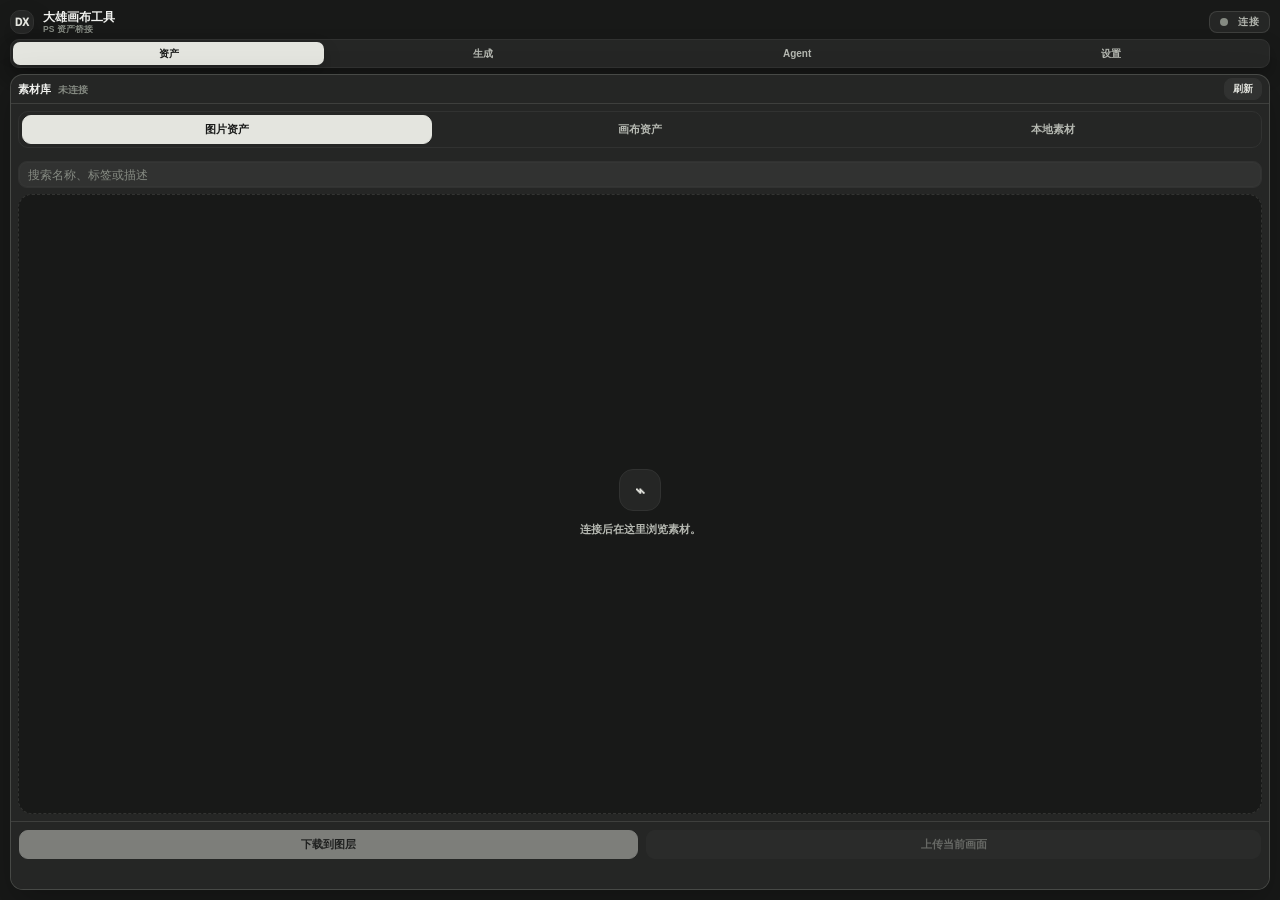
<file: tools/photoshop-asset-connector/index.html>
<!doctype html>
<html lang="zh-CN">
<head>
  <meta charset="utf-8">
  <title>大雄画布工具</title>
  <link rel="stylesheet" href="style.css">
</head>
<body>
  <main class="app">
    <header class="app-head">
      <div class="brand-block">
        <div class="brand-mark">DX</div>
        <div class="brand-copy">
          <div class="brand-title">大雄画布工具</div>
          <div class="brand-sub">PS 资产桥接</div>
        </div>
      </div>
      <div class="conn-pill" title="连接状态">
        <span id="dot" class="dot off" title="未连接"></span>
        <span>连接</span>
      </div>
    </header>

    <nav class="tabs" aria-label="工具视图切换">
      <button class="tab active" type="button" data-tab="assets">资产</button>
      <button class="tab" type="button" data-tab="generate">生成</button>
      <button class="tab" type="button" data-tab="agent">Agent</button>
      <button class="tab" type="button" data-tab="settings">设置</button>
    </nav>

    <div class="views">
      <!-- ===== 资产 ===== -->
      <section class="view active" data-view="assets">
        <div class="panel assets-panel">
          <div class="panel-head">
            <div class="panel-title">
              <strong>素材库</strong>
              <span id="count">未连接</span>
            </div>
            <button id="refreshBtn" class="refresh-btn" type="button" title="刷新">刷新</button>
          </div>

          <div class="panel-body assets-body">
            <div class="sources">
              <button class="seg active" type="button" data-source="assets">图片资产</button>
              <button class="seg" type="button" data-source="canvas">画布资产</button>
              <button class="seg last" type="button" data-source="local">本地素材</button>
            </div>

            <div class="selectors">
              <sp-picker id="selectA" size="s"><sp-menu slot="options"></sp-menu></sp-picker>
              <sp-picker id="selectB" size="s"><sp-menu slot="options"></sp-menu></sp-picker>
            </div>

            <div class="filters">
              <input id="search" type="search" placeholder="搜索名称、标签或描述">
            </div>

            <div id="grid" class="grid empty">
              <div class="empty-state">
                <div class="empty-mark">⌁</div>
                <div>连接后在这里浏览素材。</div>
              </div>
            </div>
          </div>

          <div class="panel-foot">
            <div class="bottom">
              <button id="placeBtn" class="primary" type="button" disabled>下载到图层</button>
              <button id="exportBtn" class="btn" type="button" disabled>上传当前画面</button>
            </div>
            <div id="pushMsg" class="push-msg"></div>
          </div>
        </div>
      </section>

      <!-- ===== 生成 ===== -->
      <section class="view" data-view="generate">
        <div class="panel generate-panel">
          <div class="panel-head">
            <div class="panel-title">
              <strong>生成</strong>
              <span>API / MS / RH / ComfyUI</span>
            </div>
          </div>

          <div class="panel-body gen-scroll">
            <div id="genModes" class="sources compact">
              <button class="seg active" type="button" data-mode="api">API</button>
              <button class="seg" type="button" data-mode="ms">MS</button>
              <button class="seg" type="button" data-mode="rh">RH</button>
              <button class="seg last" type="button" data-mode="comfy">ComfyUI</button>
            </div>

            <div id="genApiBar" class="gen-row2">
              <sp-picker id="genProvider" size="s"><sp-menu slot="options"></sp-menu></sp-picker>
              <sp-picker id="genModel" size="s"><sp-menu slot="options"></sp-menu></sp-picker>
            </div>

            <div id="genRhBar" class="hidden workflow-box">
              <div class="gen-label">RunningHub 工作流</div>
              <sp-picker id="genRhWorkflow" size="s"><sp-menu slot="options"></sp-menu></sp-picker>
              <label class="gen-check"><input id="genRhWallet" type="checkbox"> 使用钱包扣费</label>
            </div>

            <div id="genComfyBar" class="hidden workflow-box">
              <div class="gen-label">ComfyUI 工作流</div>
              <sp-picker id="genComfyWorkflow" size="s"><sp-menu slot="options"></sp-menu></sp-picker>
            </div>

            <textarea id="genPrompt" class="gen-prompt" rows="3" placeholder="描述你想生成的画面…"></textarea>

            <div id="genParams" class="gen-params"></div>

            <div id="genRefsSection" class="thumb-section">
              <div class="gen-label">参考图</div>
              <div id="genRefs" class="gen-thumbs"></div>
            </div>

            <div class="thumb-section">
              <div class="gen-label">生成结果</div>
              <div id="genResults" class="gen-thumbs"></div>
            </div>
          </div>

          <div class="panel-foot">
            <div class="gen-bottom">
              <button id="genRun" class="primary" type="button" disabled>生成</button>
            </div>
            <div id="genMsg" class="push-msg"></div>
          </div>
        </div>
      </section>

      <!-- ===== Agent ===== -->
      <section class="view" data-view="agent">
        <div class="panel agent-panel">
          <div class="panel-head">
            <div class="panel-title">
              <strong>Agent</strong>
              <span>对话生成和图像编辑</span>
            </div>
            <button id="agToggleModels" class="icon-btn" type="button" title="模型设置">设置</button>
          </div>

          <div class="agent-bar">
            <button id="agNew" class="btn" type="button">＋ 新对话</button>
            <sp-picker id="agHistory" size="s"><sp-menu slot="options"></sp-menu></sp-picker>
            <button id="agDelete" class="btn danger" type="button" disabled>删除</button>
          </div>

          <div id="agModels" class="agent-models">
            <div class="gen-row2">
              <sp-picker id="agLlmProvider" size="s"><sp-menu slot="options"></sp-menu></sp-picker>
              <sp-picker id="agLlmModel" size="s"><sp-menu slot="options"></sp-menu></sp-picker>
            </div>
            <div class="gen-row2">
              <sp-picker id="agImgProvider" size="s"><sp-menu slot="options"></sp-menu></sp-picker>
              <sp-picker id="agImgModel" size="s"><sp-menu slot="options"></sp-menu></sp-picker>
            </div>
          </div>

          <div id="agMessages" class="agent-msgs">
            <div class="empty-state">
              <div class="empty-mark">✦</div>
              <div>选好模型，直接说想画/想改的内容。</div>
            </div>
          </div>
          <div id="agAttach" class="agent-attach"></div>

          <div class="panel-foot agent-foot">
            <div class="agent-tools">
              <button id="agRegionBtn" class="mode-btn" type="button" title="只改选区：先用矩形选框框住要改的地方，再发送">▣ 选区</button>
              <button id="agRetryBtn" class="mode-btn" type="button" title="用上一次的内容重新发送">↻ 重试</button>
            </div>
            <div class="agent-input">
              <button id="agAttachBtn" class="icon-btn" type="button" title="上传当前画面用于编辑">＋</button>
              <textarea id="agInput" rows="2" placeholder="例如：把当前图层改成夜景（回车发送，Shift+回车换行）"></textarea>
              <button id="agSend" class="primary" type="button" disabled>发送</button>
            </div>
            <div id="agStatus" class="push-msg"></div>
          </div>
        </div>
      </section>

      <!-- ===== 设置 ===== -->
      <section class="view" data-view="settings">
        <div class="panel settings-panel">
          <div class="panel-head">
            <div class="panel-title">
              <strong>连接设置</strong>
              <span>连接同一局域网内的后端服务</span>
            </div>
          </div>

          <div class="panel-body settings-body">
            <div class="field">
              <label>服务地址</label>
              <div class="row">
                <input id="server" class="server" type="text" spellcheck="false"
                       placeholder="例：192.168.1.10:3000">
                <button id="connectBtn" class="primary-sm" type="button">连接</button>
              </div>
            </div>

            <div id="connMsg" class="conn-msg">同一局域网填运行后端那台电脑的 IP:端口。</div>

            <label class="live" title="资产库/画布变化时自动刷新">
              <input id="liveToggle" type="checkbox" checked> 实时同步
            </label>

            <div class="settings-card">
              <div class="settings-card-title">上传范围</div>
              <label class="live" title="按当前选中图层大小导出，而不是整张画布">
                <input id="exportLayerToggle" type="checkbox"> 按选中图层大小上传
              </label>
            </div>

            <button id="githubBtn" class="btn wide settings-link" type="button">打开 GitHub 项目</button>

            <div class="about">大雄画布工具 · v0.3.0</div>
          </div>
        </div>
      </section>
    </div>
  </main>

  <script src="js/state.js"></script>
  <script src="js/net.js"></script>
  <script src="js/sources.js"></script>
  <script src="js/ps.js"></script>
  <script src="js/socket.js"></script>
  <script src="js/ui.js"></script>
  <script src="js/generate.js"></script>
  <script src="js/agent.js"></script>
  <script src="js/app.js"></script>
</body>
</html>
</file>
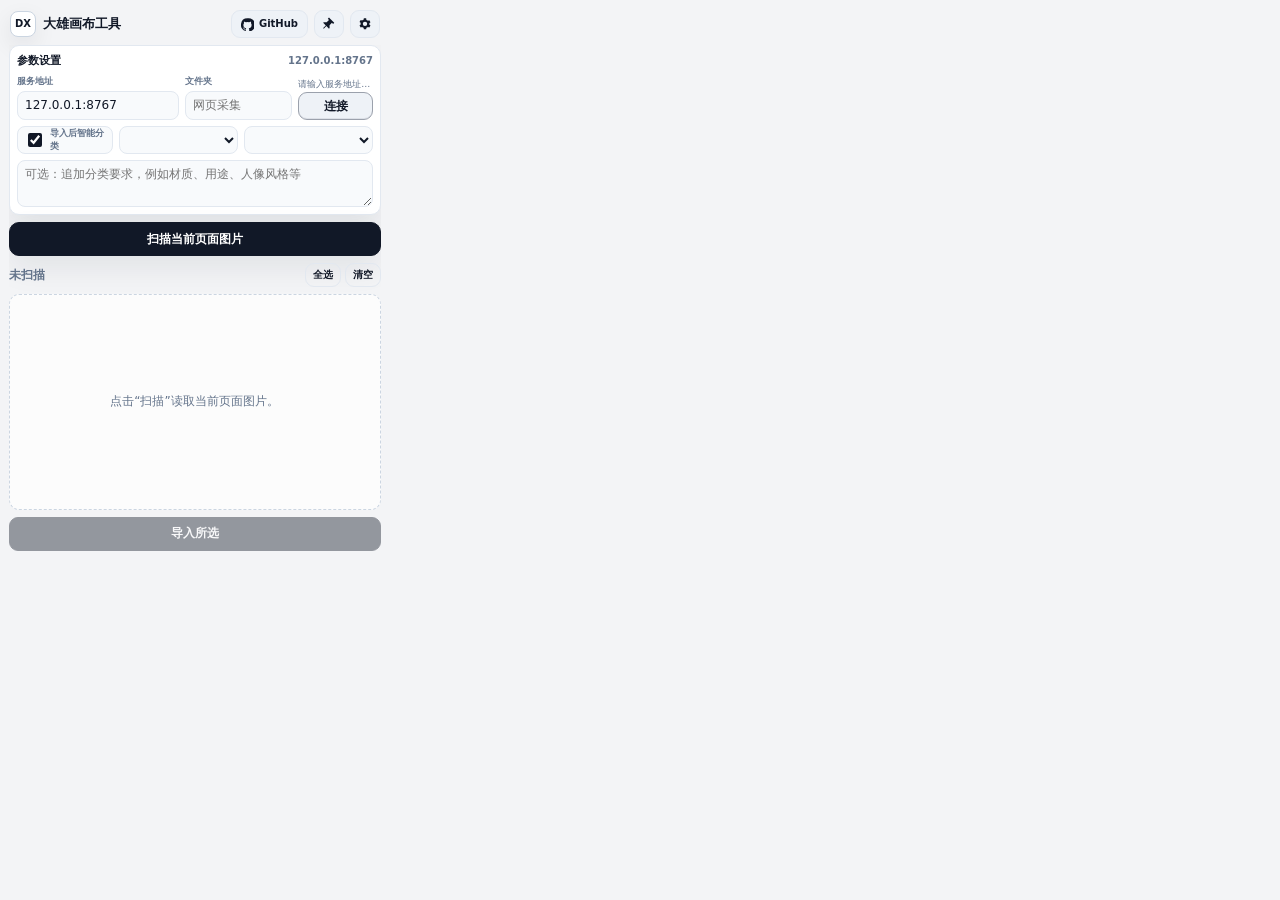
<file: tools/chrome-local-asset-importer/popup.html>
<!doctype html>
<html lang="zh-CN">
<head>
  <meta charset="utf-8">
  <meta name="viewport" content="width=device-width, initial-scale=1">
  <title>本地素材导入</title>
  <link rel="stylesheet" href="popup.css">
</head>
<body>
  <main class="app">
    <header class="top">
      <div class="brand">
        <span class="brand-mark">DX</span>
        <div>
          <h1>大雄画布工具</h1>
        </div>
      </div>
      <div class="top-actions">
        <button id="githubBtn" class="github-btn" type="button" title="hero8152/Infinite-Canvas">
          <svg viewBox="0 0 24 24" aria-hidden="true"><path d="M12 .5a12 12 0 0 0-3.8 23.4c.6.1.8-.2.8-.6v-2.1c-3.3.7-4-1.4-4-1.4-.5-1.3-1.3-1.7-1.3-1.7-1-.7.1-.7.1-.7 1.2.1 1.8 1.2 1.8 1.2 1 .1.3 2.6 3.4 1.9.1-.8.4-1.3.7-1.6-2.6-.3-5.3-1.3-5.3-5.8 0-1.3.5-2.3 1.2-3.2-.1-.3-.5-1.5.1-3.1 0 0 1-.3 3.3 1.2a11.2 11.2 0 0 1 6 0c2.3-1.5 3.3-1.2 3.3-1.2.6 1.6.2 2.8.1 3.1.8.9 1.2 1.9 1.2 3.2 0 4.5-2.7 5.5-5.3 5.8.4.4.8 1.1.8 2.2v3.2c0 .4.2.7.8.6A12 12 0 0 0 12 .5z"/></svg>
          <span>GitHub</span>
        </button>
        <button id="pinBtn" class="icon-btn" type="button" title="固定到浏览器侧边栏" aria-label="固定到浏览器侧边栏">
          <svg viewBox="0 0 24 24" aria-hidden="true"><path d="M14 3l7 7-2 2-2-2-4 4v5l-1 1-4.5-4.5L3 20l-1-1 4.5-4.5L2 10l1-1h5l4-4-2-2 2-2z"/></svg>
        </button>
        <button id="settingsToggleBtn" class="icon-btn" type="button" title="展开/折叠设置" aria-label="展开/折叠设置">
          <svg viewBox="0 0 24 24" aria-hidden="true"><path d="M19.4 13.5a7.8 7.8 0 0 0 .1-1.5 7.8 7.8 0 0 0-.1-1.5l2-1.5-2-3.5-2.4 1a7.2 7.2 0 0 0-2.6-1.5L14 2h-4l-.4 2.5A7.2 7.2 0 0 0 7 6L4.6 5l-2 3.5 2 1.5a7.8 7.8 0 0 0-.1 1.5 7.8 7.8 0 0 0 .1 1.5l-2 1.5 2 3.5L7 17a7.2 7.2 0 0 0 2.6 1.5L10 21h4l.4-2.5A7.2 7.2 0 0 0 17 17l2.4 1 2-3.5-2-1.5zM12 15.5A3.5 3.5 0 1 1 12 8a3.5 3.5 0 0 1 0 7.5z"/></svg>
        </button>
      </div>
    </header>

    <section class="workspace">
      <div class="content-pane">
        <section id="settingsPanel" class="settings-panel">
          <div class="settings-head">
            <strong>参数设置</strong>
            <span id="settingsSummary">127.0.0.1:8767</span>
          </div>
          <div id="settingsBody" class="settings-body">
            <div class="settings-grid">
              <label class="field port-field">
                <span>服务地址</span>
                <input id="serverInput" type="text" value="127.0.0.1:8767" placeholder="ip:端口，例如 192.168.1.10:3000">
              </label>
              <label class="field folder-field">
                <span>文件夹</span>
                <input id="folderInput" type="text" placeholder="网页采集">
              </label>
              <div class="connect-stack">
                <span id="statusText" class="connect-hint">请输入服务地址后点击连接，例如 192.168.1.10:3000。</span>
                <button id="testBtn" class="btn" type="button">连接</button>
              </div>
            </div>

            <div class="ai-grid">
              <label class="check">
                <input id="classifyInput" type="checkbox" checked>
                <span>导入后智能分类</span>
              </label>
              <select id="providerSelect" title="平台"></select>
              <select id="modelSelect" title="模型"></select>
              <textarea id="promptInput" rows="2" placeholder="可选：追加分类要求，例如材质、用途、人像风格等"></textarea>
            </div>
          </div>
        </section>

        <section class="scan-panel">
          <button id="scanBtn" class="scan-main" type="button">
            <span>扫描当前页面图片</span>
          </button>
        </section>

        <section class="toolbar">
          <span id="countText">未扫描</span>
          <div>
            <button id="selectAllBtn" class="link-btn" type="button">全选</button>
            <button id="clearBtn" class="link-btn" type="button">清空</button>
          </div>
        </section>

        <section id="grid" class="grid empty">
          <div class="empty-state">点击“扫描”读取当前页面图片。</div>
        </section>

        <footer class="bottom">
          <button id="importBtn" class="primary" type="button" disabled>导入所选</button>
        </footer>
      </div>
    </section>
  </main>
  <script src="popup.js"></script>
</body>
</html>
</file>
<file: tools/photoshop-asset-connector/style.css>
:root {
  --page: #181918;
  --panel: #252625;
  --card: #252625;
  --soft: #252625;
  --soft-2: #313231;
  --line: #313231;
  --line-2: #4a4c4a;
  --text: #f0f1ee;
  --muted: #b5b8b1;
  --faint: #858a82;
  --strong: #e4e5df;
  --strong-text: #181918;
  --danger: #f87171;
  --ok: #34d399;
  --warn: #fbbf24;
  --shadow: rgba(0, 0, 0, .24);
  --hairline: rgba(228, 229, 223, .13);
  --hairline-2: rgba(228, 229, 223, .18);
  --focus-ring: rgba(228, 229, 223, .09);
  --r: 12px;
  --r-sm: 9px;
}

* { box-sizing: border-box; }
.hidden { display: none !important; }

html, body {
  margin: 0;
  height: 100%;
  overflow: hidden;
  color: var(--text);
  background: var(--page);
  font-family: "Inter", -apple-system, BlinkMacSystemFont, "Segoe UI", "PingFang SC", "Microsoft YaHei", sans-serif;
  font-size: 12px;
  line-height: 1.5;
}

button, input, textarea, select {
  font: inherit;
  color: inherit;
}

button {
  border: 0;
  cursor: pointer;
}

.app {
  height: 100%;
  min-height: 0;
  display: flex;
  flex-direction: column;
  padding: 10px;
  background-color: var(--page);
}

.app-head {
  flex: 0 0 auto;
  display: flex;
  align-items: center;
  justify-content: space-between;
  gap: 10px;
  margin-bottom: 5px;
}

.brand-block {
  min-width: 0;
  display: flex;
  align-items: center;
  gap: 9px;
}

.brand-mark {
  width: 24px;
  height: 24px;
  flex: 0 0 auto;
  display: flex;
  align-items: center;
  justify-content: center;
  border: 1px solid var(--line);
  border-radius: 10px;
  background: var(--panel);
  color: var(--strong);
  font-size: 10px;
  font-weight: 950;
  box-shadow: 0 12px 26px var(--shadow);
}

.brand-copy { min-width: 0; }
.brand-title {
  color: var(--text);
  font-size: 12px;
  line-height: 1.1;
  font-weight: 900;
  letter-spacing: 0;
  overflow: hidden;
  text-overflow: ellipsis;
  white-space: nowrap;
}

.brand-sub {
  margin-top: 1px;
  color: var(--faint);
  font-size: 8.5px;
  line-height: 1;
  font-weight: 800;
  overflow: hidden;
  text-overflow: ellipsis;
  white-space: nowrap;
}

.conn-pill {
  height: 22px;
  flex: 0 0 auto;
  display: inline-flex;
  align-items: center;
  gap: 10px;
  padding: 0 10px;
  border: 1px solid var(--hairline);
  border-radius: 8px;
  background: var(--soft);
  color: var(--muted);
  font-size: 9.5px;
  font-weight: 850;
  letter-spacing: .03em;
}

.dot {
  width: 8px;
  height: 8px;
  border-radius: 50%;
  background: var(--faint);
  box-shadow: none;
}
.dot.off { background: var(--faint); }
.dot.busy { background: var(--warn); }
.dot.on { background: var(--ok); }
.dot.err { background: var(--danger); }

.tabs {
  flex: 0 0 auto;
  display: flex;
  align-items: center;
  gap: 3px;
  padding: 2px;
  margin-bottom: 6px;
  border: 1px solid var(--line);
  border-radius: 9px;
  background: var(--soft);
  box-shadow: 0 8px 18px var(--shadow);
}

.tab {
  flex: 1 1 0;
  height: 23px;
  min-width: 0;
  border-radius: 7px;
  background: transparent;
  color: var(--muted);
  font-size: 10px;
  font-weight: 900;
  transition: background .15s ease, color .15s ease, transform .15s ease;
}
.tab:hover { background: rgba(228, 229, 223, .07); color: var(--text); }
.tab.active {
  background: var(--strong);
  color: var(--strong-text);
  box-shadow: 0 8px 18px rgba(0, 0, 0, .18);
}

.views {
  flex: 1 1 auto;
  min-height: 0;
  display: flex;
}

.view {
  display: none;
  width: 100%;
  min-height: 0;
  flex: 1 1 auto;
}

.view.active {
  display: flex;
  flex-direction: column;
}

.panel {
  min-height: 0;
  flex: 1 1 auto;
  display: flex;
  flex-direction: column;
  overflow: hidden;
  border: 1px solid var(--hairline-2);
  border-radius: 13px;
  background: var(--panel);
  box-shadow: 0 14px 36px var(--shadow);
}

.panel-head {
  flex: 0 0 auto;
  min-height: 34px;
  display: flex;
  align-items: center;
  justify-content: space-between;
  gap: 10px;
  padding: 6px 9px;
  border-bottom: 1px solid var(--hairline);
}

.panel-title { min-width: 0; }
.panel-title strong {
  display: block;
  color: var(--text);
  font-size: 11.5px;
  line-height: 1.15;
  font-weight: 950;
  overflow: hidden;
  text-overflow: ellipsis;
  white-space: nowrap;
}

.panel-title span {
  display: block;
  margin-top: 2px;
  color: var(--faint);
  font-size: 9px;
  line-height: 1.15;
  font-weight: 780;
  overflow: hidden;
  text-overflow: ellipsis;
  white-space: nowrap;
}

.panel-body {
  min-height: 0;
  flex: 1 1 auto;
  display: flex;
  flex-direction: column;
  padding: 7px;
}

.panel-foot {
  flex: 0 0 auto;
  padding: 8px;
  border-top: 1px solid var(--hairline);
  background: var(--soft);
}

input, textarea {
  -webkit-appearance: none;
  appearance: none;
  width: 100%;
  min-width: 0;
  border: 1px solid var(--line);
  border-radius: var(--r-sm);
  outline: 0;
  background: var(--soft-2) !important;
  background-clip: padding-box;
  color: var(--text);
  box-shadow: inset 0 0 0 1px rgba(228, 229, 223, .02);
}

input {
  height: 27px;
  padding: 0 9px;
}

textarea {
  padding: 8px 9px;
  resize: vertical;
}

input::placeholder, textarea::placeholder { color: var(--faint); }
input:focus, textarea:focus {
  border-color: var(--line-2);
  background: var(--soft-2) !important;
  box-shadow: inset 0 0 0 1px rgba(228, 229, 223, .03), 0 0 0 3px var(--focus-ring);
}

input[type="search"]::-webkit-search-decoration,
input[type="search"]::-webkit-search-cancel-button,
input[type="search"]::-webkit-search-results-button,
input[type="search"]::-webkit-search-results-decoration {
  -webkit-appearance: none;
}

sp-picker {
  width: 100%;
  min-width: 0;
}

sp-picker::part(control),
sp-picker::part(button),
sp-picker::part(field) {
  min-height: 26px;
}

sp-picker::part(field) {
  padding-top: 0;
  padding-bottom: 0;
  padding-left: 7px;
  padding-right: 7px;
}

sp-picker.compact-picker {
  width: 100%;
  min-width: 0;
}

.btn, .icon-btn, .primary, .primary-sm, .seg, .chip {
  height: 29px;
  border: 1px solid var(--line);
  border-radius: var(--r-sm);
  background: var(--soft-2);
  color: var(--muted);
  font-size: 10.5px;
  font-weight: 880;
  transition: background .15s ease, border-color .15s ease, color .15s ease, transform .15s ease;
}

.assets-panel .panel-head {
  min-height: 28px;
  padding: 3px 7px;
}

.assets-panel .panel-title {
  display: flex;
  align-items: baseline;
  gap: 7px;
}

.assets-panel .panel-title strong {
  font-size: 11px;
}

.assets-panel .panel-title span {
  margin-top: 0;
  font-size: 9.5px;
}

.assets-panel .panel-head .icon-btn {
  width: 22px;
  height: 22px;
  border-radius: 8px;
  font-size: 13px;
}

.refresh-btn {
  flex: 0 0 auto;
  height: 22px;
  padding: 0 8px;
  border: 1px solid var(--line);
  border-radius: 8px;
  background: var(--soft-2);
  color: var(--strong);
  font-size: 9.5px;
  font-weight: 900;
  line-height: 1;
  letter-spacing: 0;
}

.refresh-btn:hover {
  border-color: var(--line-2);
  background: var(--soft);
  color: var(--text);
}

.btn:hover, .icon-btn:hover, .seg:hover, .chip:hover {
  border-color: var(--line-2);
  background: var(--soft-2);
  color: var(--text);
  transform: translateY(-1px);
}

.icon-btn {
  width: 32px;
  flex: 0 0 auto;
  display: inline-flex;
  align-items: center;
  justify-content: center;
  padding: 0;
}

.btn {
  display: inline-flex;
  align-items: center;
  justify-content: center;
  padding: 0 12px;
}

.btn.danger {
  color: var(--danger);
  border-color: rgba(248, 113, 113, .32);
}

.btn.danger:hover {
  color: #fecaca;
  border-color: rgba(248, 113, 113, .55);
}

.btn.wide {
  width: 100%;
}

.primary, .primary-sm {
  border-color: var(--strong);
  background: var(--strong);
  color: var(--strong-text);
}

.primary:hover, .primary-sm:hover {
  background: #f4f5ef;
  border-color: #f4f5ef;
  color: var(--strong-text);
  transform: translateY(-1px);
}

.primary {
  flex: 1 1 auto;
  padding: 0 14px;
}

.primary-sm {
  min-width: 64px;
  padding: 0 14px;
}

button[disabled], .primary[disabled], .primary-sm[disabled], .btn[disabled], .icon-btn[disabled] {
  opacity: .46;
  cursor: default;
  transform: none;
  box-shadow: none;
}

.sources, .selectors, .filters, .bottom, .gen-row2, .gen-bottom, .agent-bar, .row {
  flex: 0 0 auto;
  display: flex;
  flex-direction: row;
  align-items: center;
  min-width: 0;
}

.sources {
  gap: 3px;
  padding: 3px;
  margin-bottom: 7px;
  border: 1px solid var(--line);
  border-radius: 10px;
  background: var(--soft);
}

.sources.compact {
  padding: 2px;
  margin-bottom: 7px;
  border-radius: 9px;
}

.sources.compact .seg {
  height: 22px;
  border-radius: 7px;
  font-size: 9.5px;
  padding: 0 4px;
}

.seg {
  flex: 1 1 0;
  min-width: 0;
  border-color: transparent;
  background: transparent;
  color: var(--muted);
  padding: 0 6px;
  overflow: hidden;
  text-overflow: ellipsis;
  white-space: nowrap;
}

.seg.last { margin-right: 0; }
.seg.active {
  border-color: var(--strong);
  background: var(--strong);
  color: var(--strong-text);
}

.selectors, .filters, .bottom, .gen-row2, .agent-bar, .row {
  gap: 9px;
  margin-bottom: 6px;
}

.selectors,
.gen-row2,
.agent-bar,
.row {
  column-gap: 10px;
}

.selectors > * + *, .filters > * + *, .bottom > * + *, .gen-row2 > * + *, .agent-bar > * + *, .row > * + * {
  margin-left: 0;
}

#selectA, #selectB, #genProvider, #genModel, #agHistory, #agLlmProvider, #agLlmModel, #agImgProvider, #agImgModel {
  flex: 1 1 0;
  min-width: 0;
}

#selectA.hidden, #genModel.hidden, #genApiBar.hidden {
  display: none !important;
}

.filters #search, .row .server {
  flex: 1 1 auto;
}

.grid {
  flex: 1 1 auto;
  min-height: 0;
  overflow-y: auto;
  position: relative;
  border: 1px solid var(--hairline);
  border-radius: 14px;
  background: var(--page);
}

.grid.empty {
  display: flex;
  align-items: center;
  justify-content: center;
  border-style: dashed;
}

.grid-inner {
  display: flex;
  flex-direction: row;
  flex-wrap: wrap;
  align-content: flex-start;
  align-items: flex-start;
  padding: 8px 1px 1px 8px;
}

.empty-state {
  max-width: 260px;
  min-height: 120px;
  display: flex;
  flex-direction: column;
  align-items: center;
  justify-content: center;
  gap: 10px;
  padding: 18px;
  color: var(--muted);
  text-align: center;
  font-size: 11px;
  line-height: 1.55;
  font-weight: 780;
}

.empty-mark {
  width: 42px;
  height: 42px;
  display: flex;
  align-items: center;
  justify-content: center;
  border: 1px solid var(--line);
  border-radius: 14px;
  background: var(--soft);
  color: var(--strong);
  font-size: 18px;
  font-weight: 950;
}

.card {
  flex: 1 1 92px;
  min-width: 86px;
  max-width: 136px;
  margin: 0 7px 7px 0;
  overflow: hidden;
  border: 1px solid var(--line);
  border-radius: 12px;
  background: var(--card);
  transition: border-color .14s ease, transform .14s ease, box-shadow .14s ease;
}

.card:hover {
  border-color: var(--line-2);
  transform: translateY(-1px);
  box-shadow: 0 12px 22px var(--shadow);
}

.card.selected {
  border-color: var(--strong);
  box-shadow: 0 0 0 1px rgba(228, 229, 223, .28), 0 12px 22px var(--shadow);
}

.thumb {
  position: relative;
  width: 100%;
  height: 84px;
  overflow: hidden;
  background: #181918;
}

.thumb img {
  width: 100%;
  height: 100%;
  display: block;
  object-fit: contain;
  object-position: center;
  background: #181918;
}

.thumb-ph {
  width: 100%;
  height: 100%;
  display: flex;
  align-items: center;
  justify-content: center;
  color: var(--faint);
  font-size: 10px;
  font-weight: 800;
}

.badge {
  position: absolute;
  left: 6px;
  top: 6px;
  height: 18px;
  display: inline-flex;
  align-items: center;
  padding: 0 6px;
  border-radius: 999px;
  background: rgba(24, 25, 24, .86);
  color: #fff;
  font-size: 9px;
  font-weight: 900;
}

.meta {
  padding: 7px 8px 8px;
  color: var(--muted);
  font-size: 10px;
  line-height: 1.2;
  font-weight: 820;
  overflow: hidden;
  white-space: nowrap;
  text-overflow: ellipsis;
}

.more {
  flex: 1 1 100%;
  margin: 2px 7px 7px 0;
  border: 1px solid var(--line);
  border-radius: 10px;
  background: var(--soft);
  color: var(--muted);
  height: 30px;
  font-size: 11px;
  font-weight: 850;
}

.bottom, .gen-bottom {
  gap: 8px;
  margin-bottom: 0;
}

#placeBtn, #exportBtn {
  flex: 1 1 0;
  min-width: 0;
}

.push-msg {
  min-height: 15px;
  margin-top: 7px;
  color: var(--faint);
  font-size: 10.5px;
  line-height: 1.35;
  font-weight: 760;
}
.push-msg.err { color: var(--danger); }
.push-msg.ok { color: var(--ok); }

.gen-scroll {
  min-height: 0;
  flex: 1 1 auto;
  display: block;
  overflow-y: auto;
  padding: 7px;
}

#genApiBar {
  display: flex;
  margin-bottom: 6px;
}

.workflow-box {
  padding: 8px;
  margin-bottom: 8px;
  border: 1px solid var(--line);
  border-radius: 13px;
  background: var(--soft);
}

#genRhWorkflow, #genComfyWorkflow {
  width: 100%;
  margin-bottom: 8px;
}

.gen-prompt {
  min-height: 62px;
  margin-bottom: 7px;
  padding: 8px 8px;
  border-radius: 11px;
  line-height: 1.6;
  background: var(--soft-2) !important;
}

.gen-label {
  margin: 5px 0 4px;
  color: var(--muted);
  font-size: 10.5px;
  line-height: 18px;
  font-weight: 900;
}

.gen-params {
  min-height: 0;
  height: auto;
  margin-bottom: 7px;
  padding-right: 0;
  flex: none;
  overflow-y: visible;
  overflow-x: hidden;
}

.gen-params:not(:empty) {
  min-height: 0;
  padding-right: 0;
}

.field-stack,
.size-box {
  margin-bottom: 8px;
}

.field-stack {
  flex: 0 0 auto;
  display: flex;
  flex-direction: column;
  gap: 5px;
  min-height: 0;
}

.size-box {
  flex: 0 0 auto;
  height: 82px;
  padding: 5px 8px 6px;
  border: 1px solid var(--hairline);
  border-radius: 10px;
  background: var(--soft);
  overflow: hidden;
}

.size-box.custom {
  height: 96px;
}

.size-box.doc {
  height: 90px;
}

.size-box .gen-label,
.field-stack .gen-label {
  margin-top: 0;
  margin-bottom: 0;
}

.size-grid,
.size-inline {
  display: flex;
  flex-direction: row;
  gap: 9px;
  min-width: 0;
  flex: 0 0 auto;
}

.size-grid.triple .size-col {
  flex: 1 1 0;
  min-width: 0;
}

.size-inline {
  justify-content: flex-start;
  align-items: flex-end;
}

.size-grid.single .size-col {
  flex: 1 1 auto;
}

.size-col {
  flex: 1 1 0;
  min-width: 0;
}

.size-col sp-picker {
  min-width: 0;
}

.mini-label {
  margin-bottom: 3px;
  color: var(--faint);
  font-size: 9.5px;
  line-height: 1;
  font-weight: 900;
}

.size-hint {
  margin-top: 6px;
  color: var(--faint);
  font-size: 10px;
  line-height: 1.2;
  font-weight: 780;
}

.size-foot {
  margin-top: 4px;
}

.size-box .size-grid {
  margin-bottom: 0;
}

.compact-picker {
  margin-bottom: 0;
}

.compact-picker::part(control),
.compact-picker::part(button),
.compact-picker::part(field) {
  min-height: 24px;
}

.compact-picker::part(field) {
  padding-top: 0;
  padding-bottom: 0;
}

.chip-row {
  display: flex;
  flex-direction: row;
  flex-wrap: wrap;
  gap: 6px;
  margin-bottom: 2px;
}

.chip {
  height: 26px;
  flex: 0 0 auto;
  padding: 0 10px;
  border-radius: 8px;
}

.chip.active {
  border-color: var(--strong);
  background: var(--strong);
  color: var(--strong-text);
}

.gen-input {
  height: 28px;
  min-height: 28px;
  margin-bottom: 0;
  line-height: 28px;
}

.seed-row {
  display: flex;
  flex-direction: row;
  gap: 7px;
  align-items: stretch;
  width: 100%;
  height: 28px;
  min-width: 0;
}

.seed-row .gen-input {
  flex: 1 1 auto;
  min-width: 0;
}

.dice-btn {
  width: 52px;
  height: 28px;
  min-width: 52px;
  flex: 0 0 52px;
  padding: 0 8px;
  border: 1px solid var(--line);
  border-radius: 9px;
  background: var(--soft-2);
  color: var(--muted);
  font-size: 11px;
  font-weight: 500;
  line-height: 28px;
  white-space: nowrap;
}

.dice-btn:hover {
  border-color: var(--line-2);
  color: var(--text);
  background: var(--soft);
}

.dice-btn.active {
  border-color: var(--strong);
  background: var(--strong);
  color: var(--strong-text);
}

.mini-input {
  height: 25px;
  flex: 0 0 72px;
  max-width: 72px;
  margin: 6px 0 0;
  padding: 0 8px;
  font-size: 11px;
}

.gen-ta {
  height: auto;
  min-height: 54px;
  padding: 8px 10px;
  line-height: 18px;
  resize: none;
}

.gen-ta::part(textarea) {
  resize: none;
}

.gen-dd {
  width: 100%;
  margin-bottom: 0;
}

.gen-check {
  display: flex;
  flex-direction: row;
  align-items: center;
  min-height: 28px;
  margin: 0;
  color: var(--muted);
  font-size: 11px;
  font-weight: 800;
}

.gen-check input {
  width: auto;
  height: auto;
  margin-right: 7px;
}

.thumb-section {
  display: block;
  height: 116px;
  min-height: 116px;
  padding: 7px;
  margin-top: 7px;
  border: 1px solid var(--hairline);
  border-radius: 11px;
  background: var(--soft);
  overflow: hidden;
}

.gen-thumbs {
  display: flex;
  flex-direction: row;
  flex-wrap: wrap;
  align-content: flex-start;
  align-items: flex-start;
  gap: 7px;
  min-height: 78px;
  padding-top: 1px;
}

.field-stack .gen-thumbs {
  min-height: 78px;
  padding-top: 0;
  margin-top: 0;
}

.gen-thumb, .ref-tile, .attach-chip {
  position: relative;
  overflow: hidden;
  border: 1px solid var(--line);
  border-radius: 12px;
  background: var(--soft);
}

.gen-thumb, .ref-tile {
  width: 78px;
  height: 78px;
}

.gen-thumb img, .ref-tile img, .attach-chip img {
  width: 100%;
  height: 100%;
  display: block;
  object-fit: contain;
  object-position: center;
  background: #181918;
}

.gen-thumb.result { cursor: pointer; }
.gen-thumb.result:hover { border-color: var(--strong); }

.gen-thumb .x, .ref-x {
  position: absolute;
  right: 4px;
  top: 4px;
  width: 18px;
  height: 18px;
  display: flex;
  align-items: center;
  justify-content: center;
  border-radius: 50%;
  background: rgba(24, 25, 24, .88);
  color: #fff;
  font-size: 12px;
  line-height: 1;
}

.gen-thumb.result .dl {
  position: absolute;
  left: 0;
  right: 0;
  bottom: 0;
  height: 21px;
  display: flex;
  align-items: center;
  justify-content: center;
  background: rgba(24, 25, 24, .86);
  color: #fff;
  font-size: 9.5px;
  font-weight: 850;
}

.ref-num {
  position: absolute;
  left: 4px;
  top: 4px;
  min-width: 18px;
  height: 18px;
  display: flex;
  align-items: center;
  justify-content: center;
  padding: 0 5px;
  border-radius: 999px;
  background: var(--strong);
  color: var(--strong-text);
  font-size: 10px;
  font-weight: 950;
}

.ref-move {
  position: absolute;
  left: 0;
  right: 0;
  bottom: 0;
  display: flex;
  flex-direction: row;
}

.ref-arrow {
  flex: 1 1 0;
  height: 19px;
  border-top: 1px solid var(--hairline);
  background: rgba(24, 25, 24, .86);
  color: #fff;
  font-size: 12px;
}

.ref-arrow[disabled] { opacity: .35; }

.ref-add {
  flex: 0 0 auto;
  width: 78px;
  height: 78px;
  min-width: 78px;
  display: flex;
  flex-direction: column;
  align-items: center;
  justify-content: center;
  border: 1px dashed var(--line-2);
  border-radius: 12px;
  background: var(--soft);
  color: var(--muted);
  cursor: pointer;
}

.ref-add-plus {
  width: 30px;
  height: 30px;
  display: flex;
  align-items: center;
  justify-content: center;
  margin-bottom: 5px;
  border: 1px solid var(--line);
  border-radius: 8px;
  color: var(--strong);
  font-size: 18px;
}

.ref-add-cap {
  font-size: 10px;
  font-weight: 850;
}

.ref-add:hover {
  border-color: var(--strong);
  color: var(--text);
}

.gen-bottom .primary {
  width: 100%;
}

.agent-panel {
  padding-bottom: 0;
}

.agent-bar {
  flex: 0 0 auto;
  padding: 10px 10px 0;
}

.agent-bar .btn {
  flex: 0 0 auto;
}

#agDelete {
  min-width: 44px;
  padding: 0 9px;
}

.agent-panel > .panel-head .icon-btn {
  width: auto;
  min-width: 48px;
  height: 32px;
  padding: 0 10px;
  border-radius: 10px;
  border-color: var(--line);
  background: var(--soft);
  color: var(--strong);
  font-size: 11px;
  font-weight: 900;
}

.agent-models {
  flex: 0 0 auto;
  padding: 0 10px;
}

.agent-models .gen-row2 {
  margin-bottom: 8px;
}

.agent-msgs {
  flex: 1 1 auto;
  min-height: 0;
  margin: 2px 10px 0;
  padding: 10px;
  overflow-y: auto;
  display: flex;
  flex-direction: column;
  border: 1px solid var(--hairline);
  border-radius: 14px;
  background: var(--page);
}

.agent-msg {
  flex: 0 0 auto;
  max-width: 88%;
  margin-bottom: 8px;
  padding: 8px 10px;
  border: 1px solid var(--line);
  border-radius: 13px;
  overflow: hidden;
  box-shadow: 0 8px 18px rgba(0, 0, 0, .12);
}

.agent-msg.user {
  align-self: flex-end;
  background: var(--soft-2);
  border-color: var(--line-2);
  color: var(--text);
}

.agent-msg.assistant {
  align-self: flex-start;
  background: var(--panel);
  color: var(--text);
}

.agent-text {
  white-space: pre-wrap;
  word-break: break-word;
  line-height: 1.55;
}

/* 选区上传提示：显示"上传选区 W×H"，方便排查上传的是不是框选区域 */
.agent-note {
  margin-top: 4px;
  font-size: 10px;
  font-weight: 800;
  color: var(--muted);
  opacity: .9;
}

.agent-imgtile {
  position: relative;
  margin-top: 7px;
  max-width: 240px;
}

.agent-imgtile img {
  display: block;
  width: 100%;
  height: auto;
  border: 1px solid var(--line);
  border-radius: 12px;
}

.agent-dl {
  position: absolute;
  right: 7px;
  top: 7px;
  min-width: 40px;
  height: 27px;
  padding: 0 8px;
  border-radius: 8px;
  background: rgba(24, 25, 24, .86);
  color: #fff;
  font-size: 10px;
  font-weight: 900;
  line-height: 27px;
  text-align: center;
}

.agent-dl:hover {
  background: var(--strong);
  color: var(--strong-text);
}

.agent-attach {
  flex: 0 0 auto;
  display: flex;
  flex-direction: row;
  flex-wrap: wrap;
  padding: 0 10px;
}

.agent-attach:empty { display: none; }

.attach-chip {
  width: 54px;
  height: 54px;
  margin: 7px 7px 0 0;
}

.agent-foot {
  padding-top: 9px;
}

.agent-input {
  display: flex;
  flex-direction: row;
  align-items: center;
  gap: 7px;
  min-height: 58px;
  padding: 6px 7px;
  border: 1px solid var(--line);
  border-radius: 14px;
  background: var(--soft-2);
}

.agent-input:focus-within {
  border-color: var(--line-2);
  box-shadow: 0 0 0 3px var(--focus-ring);
}

.agent-input .icon-btn {
  width: 30px;
  height: 34px;
  border-color: var(--line);
  background: var(--soft);
  color: var(--strong);
  font-size: 18px;
  font-weight: 900;
  line-height: 1;
  border-radius: 10px;
}

/* 模式工具条：改选区 / 扩图 / 重试，单独一行，不挤压输入框 */
.agent-tools {
  flex: 0 0 auto;
  display: flex;
  flex-direction: row;
  align-items: center;
  gap: 7px;
  padding: 0 10px 6px;
}

.agent-tools .mode-btn {
  height: 28px;
  padding: 0 10px;
  border: 1px solid var(--line);
  border-radius: 9px;
  background: var(--soft);
  color: var(--strong);
  font-size: 11px;
  font-weight: 900;
  white-space: nowrap;
}

.agent-tools .mode-btn:hover {
  border-color: var(--line-2);
  color: var(--text);
}

.agent-tools .mode-btn.active {
  border-color: var(--strong);
  background: var(--strong);
  color: var(--strong-text);
}

/* 重试按钮：默认隐藏，失败后加 .show 才显示（UXP 对 hidden 属性支持不稳，用 class 控制） */
#agRetryBtn { display: none; margin-left: auto; }
#agRetryBtn.show { display: inline-block; }

/* 扩图方向参数条：默认隐藏，开「⬜ 扩图」时加 .show 显示 */
.agent-outpaint-bar {
  display: none;
  flex-direction: row;
  align-items: center;
  flex-wrap: wrap;
  gap: 8px;
  padding: 0 10px 8px;
}
.agent-outpaint-bar.show { display: flex; }
.agent-outpaint-bar .op-label { font-size: 11px; color: var(--muted); font-weight: 800; }
.agent-outpaint-bar .op-dir {
  display: inline-flex;
  align-items: center;
  gap: 3px;
  font-size: 11px;
  color: var(--strong);
  font-weight: 800;
}
.agent-outpaint-bar .op-px {
  width: 64px;
  height: 26px;
  padding: 0 6px;
  border: 1px solid var(--line);
  border-radius: 8px;
  background: var(--soft-2);
  color: var(--strong);
  font-size: 12px;
  text-align: center;
}

.agent-input textarea {
  flex: 1 1 auto;
  min-height: 46px;
  max-height: 120px;
  padding: 8px 6px;
  border: 0;
  border-radius: 0;
  background: var(--soft-2) !important;
  box-shadow: none;
  resize: none;
  line-height: 1.55;
}

.agent-input textarea:focus {
  background: var(--soft-2) !important;
  box-shadow: none;
}

.agent-input .primary {
  flex: 0 0 auto;
  width: 52px;
  height: 34px;
  padding: 0;
  border-radius: 10px;
}

.settings-body {
  gap: 12px;
}

.settings-card {
  display: flex;
  flex-direction: column;
  gap: 8px;
  padding: 10px;
  border: 1px solid var(--hairline);
  border-radius: 12px;
  background: var(--soft);
}

.settings-card-title {
  color: var(--text);
  font-size: 11px;
  line-height: 1.2;
  font-weight: 920;
}

.settings-link {
  height: 34px;
  border-radius: 10px;
  color: var(--text);
  background: var(--soft);
}

.field {
  display: flex;
  flex-direction: column;
  gap: 7px;
}

.field label {
  color: var(--muted);
  font-size: 10.5px;
  font-weight: 900;
}

.row {
  gap: 8px;
  margin-bottom: 0;
}

.conn-msg {
  min-height: 16px;
  padding: 9px 10px;
  border: 1px solid var(--hairline);
  border-radius: 12px;
  background: var(--soft);
  color: var(--muted);
  font-size: 10.5px;
  line-height: 1.45;
  font-weight: 760;
}

.conn-msg.err { color: var(--danger); border-color: rgba(248, 113, 113, .24); }
.conn-msg.ok { color: var(--ok); border-color: rgba(52, 211, 153, .24); }

.live {
  display: flex;
  flex-direction: row;
  align-items: center;
  gap: 8px;
  color: var(--muted);
  font-size: 11px;
  font-weight: 820;
}

.live input {
  width: auto;
  height: auto;
  margin: 0;
}

.about {
  margin-top: auto;
  padding-top: 10px;
  color: var(--faint);
  font-size: 10px;
  font-weight: 800;
}

::-webkit-scrollbar {
  width: 4px;
  height: 4px;
  background: transparent;
}

::-webkit-scrollbar-track {
  background: transparent;
}

::-webkit-scrollbar-thumb {
  min-height: 28px;
  border: 0;
  border-radius: 999px;
  background-color: rgba(228, 229, 223, .24);
  background-clip: border-box;
}

::-webkit-scrollbar-thumb:hover {
  background-color: rgba(228, 229, 223, .42);
}
</file>
<file: tools/chrome-local-asset-importer/popup.css>
:root {
  color-scheme: light dark;
  --bg: #f3f4f6;
  --panel: #ffffff;
  --panel-soft: #f8fafc;
  --text: #111827;
  --muted: #64748b;
  --line: #e2e8f0;
  --line-strong: #cbd5e1;
  --button: #111827;
  --button-text: #ffffff;
  --button-soft: #eef2f7;
  --danger: #991b1b;
  --shadow: 0 12px 30px rgba(15, 23, 42, .08);
}

@media (prefers-color-scheme: dark) {
  :root {
    --bg: #101216;
    --panel: #181b22;
    --panel-soft: #20242d;
    --text: #e5e7eb;
    --muted: #98a2b3;
    --line: #2b303b;
    --line-strong: #3a4150;
    --button: #e5e7eb;
    --button-text: #101216;
    --button-soft: #252a34;
    --danger: #fca5a5;
    --shadow: 0 14px 34px rgba(0, 0, 0, .28);
  }
}

* { box-sizing: border-box; }
html,
body {
  margin: 0;
  background: var(--bg);
  color: var(--text);
  font: 12px/1.45 system-ui, -apple-system, BlinkMacSystemFont, "Segoe UI", sans-serif;
}

body {
  width: 390px;
  height: 560px;
  overflow: hidden;
}

body.pinned,
body.side-panel {
  width: 100vw;
  height: 100vh;
}

button,
input,
select,
textarea {
  font: inherit;
}

button {
  user-select: none;
}

.app {
  height: 100%;
  min-height: 0;
  display: flex;
  flex-direction: column;
  gap: 7px;
  padding: 9px;
  overflow: hidden;
}

.top {
  flex: 0 0 auto;
  display: flex;
  align-items: center;
  justify-content: space-between;
  gap: 10px;
  padding: 1px 1px 0;
}

.brand {
  min-width: 0;
  display: flex;
  align-items: center;
  gap: 7px;
}

.brand-mark {
  flex: 0 0 26px;
  width: 26px;
  height: 26px;
  display: grid;
  place-items: center;
  border: 1px solid var(--line-strong);
  border-radius: 8px;
  background: var(--panel);
  color: var(--text);
  font-size: 10px;
  font-weight: 900;
  box-shadow: 0 8px 22px rgba(15, 23, 42, .08);
}

.top-actions {
  flex: 0 0 auto;
  display: flex;
  align-items: center;
  gap: 6px;
}

h1 {
  margin: 0;
  font-size: 13px;
  font-weight: 850;
  letter-spacing: 0;
}

p {
  margin: 1px 0 0;
  color: var(--muted);
  font-size: 10px;
  max-width: 220px;
  overflow: hidden;
  text-overflow: ellipsis;
  white-space: nowrap;
}

.settings-panel,
.scan-panel,
.toolbar,
.bottom {
  flex: 0 0 auto;
}

.workspace {
  flex: 1 1 auto;
  min-height: 0;
  display: flex;
  gap: 8px;
  overflow: hidden;
}

.content-pane {
  flex: 1 1 auto;
  min-width: 0;
  min-height: 0;
  display: flex;
  flex-direction: column;
  gap: 7px;
  overflow: hidden;
}

.settings-panel {
  display: flex;
  flex-direction: column;
  gap: 6px;
  padding: 7px;
  border: 1px solid var(--line);
  border-radius: 10px;
  background: var(--panel);
  box-shadow: var(--shadow);
}

.settings-head {
  display: flex;
  align-items: center;
  justify-content: space-between;
  gap: 10px;
}

.settings-head strong {
  flex: 0 0 auto;
  font-size: 11px;
  font-weight: 850;
}

.settings-head span {
  min-width: 0;
  color: var(--muted);
  font-size: 10px;
  font-weight: 700;
  overflow: hidden;
  text-overflow: ellipsis;
  white-space: nowrap;
}

.settings-body {
  display: flex;
  flex-direction: column;
  gap: 6px;
}

.settings-panel.collapsed {
  padding: 7px;
}

.settings-panel.collapsed .settings-body {
  display: none;
}

.settings-grid {
  display: grid;
  grid-template-columns: minmax(0, 1.08fr) minmax(0, .72fr) minmax(72px, .5fr);
  gap: 6px;
  align-items: end;
}

.ai-grid {
  display: grid;
  grid-template-columns: minmax(0, .8fr) minmax(0, 1fr) minmax(0, 1.08fr);
  gap: 6px;
}

.ai-grid textarea {
  grid-column: 1 / -1;
  min-height: 32px;
  max-height: 58px;
  resize: vertical;
}

.field {
  display: flex;
  min-width: 0;
  flex-direction: column;
  gap: 3px;
}

.field span,
.check span {
  color: var(--muted);
  font-size: 9px;
  font-weight: 750;
}

.check {
  min-width: 0;
  min-height: 28px;
  display: flex;
  align-items: center;
  gap: 5px;
  padding: 0 6px;
  border: 1px solid var(--line);
  border-radius: 8px;
  background: var(--panel-soft);
}

.check input {
  flex: 0 0 auto;
  width: 14px;
  height: 14px;
  padding: 0;
  accent-color: var(--button);
}

input,
select,
textarea {
  width: 100%;
  min-width: 0;
  border: 1px solid var(--line);
  border-radius: 8px;
  background: var(--panel-soft);
  color: var(--text);
  outline: none;
  padding: 5px 7px;
}

textarea {
  scrollbar-width: thin;
}

input:focus,
select:focus,
textarea:focus {
  border-color: var(--line-strong);
  box-shadow: 0 0 0 3px rgba(148, 163, 184, .16);
}

.btn,
.icon-btn,
.github-btn,
.primary,
.link-btn,
.scan-main {
  border: 1px solid var(--line);
  border-radius: 9px;
  background: var(--panel);
  color: var(--text);
  cursor: pointer;
  font-weight: 800;
}

.btn,
.icon-btn {
  height: 28px;
  padding: 0 8px;
}

.github-btn {
  height: 28px;
  display: inline-flex;
  align-items: center;
  gap: 5px;
  padding: 0 9px;
  border-color: var(--line);
  background: var(--button-soft);
  color: var(--text);
  font-size: 10px;
}

.github-btn svg {
  width: 13px;
  height: 13px;
  flex: 0 0 auto;
  fill: currentColor;
}

.github-btn:hover {
  border-color: var(--line-strong);
  background: var(--panel);
}

#testBtn {
  border-color: color-mix(in srgb, var(--button) 34%, var(--line));
  background: var(--button-soft);
  color: var(--text);
  box-shadow: inset 0 -1px 0 rgba(15, 23, 42, .08);
}

#testBtn:hover {
  border-color: var(--button);
  background: color-mix(in srgb, var(--button-soft) 74%, var(--button) 10%);
}

#testBtn:active {
  transform: translateY(1px);
  box-shadow: inset 0 1px 2px rgba(15, 23, 42, .12);
}

.connect-stack {
  min-width: 0;
  display: flex;
  flex-direction: column;
  gap: 3px;
}

.connect-hint {
  color: var(--muted);
  font-size: 9px;
  line-height: 1.2;
  white-space: nowrap;
  overflow: hidden;
  text-overflow: ellipsis;
}

.icon-btn {
  min-width: 30px;
  width: 30px;
  padding: 0;
  background: var(--button-soft);
}

.icon-btn.active {
  border-color: var(--line-strong);
  background: var(--panel);
}

.icon-btn svg {
  width: 14px;
  height: 14px;
  display: block;
  margin: 0 auto;
  fill: currentColor;
}

.btn:hover,
.icon-btn:hover,
.link-btn:hover {
  border-color: var(--line-strong);
  background: var(--button-soft);
}

.scan-panel {
  padding: 0;
}

.scan-main {
  width: 100%;
  height: 34px;
  display: flex;
  flex-direction: column;
  align-items: center;
  justify-content: center;
  gap: 0;
  border-color: var(--button);
  border-radius: 10px;
  background: var(--button);
  color: var(--button-text);
  box-shadow: var(--shadow);
}

.scan-main span {
  font-size: 12px;
}

.scan-main small {
  color: color-mix(in srgb, var(--button-text) 72%, transparent);
  font-size: 10px;
  font-weight: 650;
}

.scan-main:hover {
  filter: brightness(.96);
}

.toolbar {
  display: flex;
  align-items: center;
  justify-content: space-between;
  gap: 6px;
  color: var(--muted);
  font-weight: 750;
}

.toolbar > div {
  display: flex;
  gap: 4px;
}

.link-btn {
  height: 24px;
  padding: 0 7px;
  font-size: 10px;
  background: transparent;
}

.grid {
  flex: 1 1 auto;
  min-height: 0;
  overflow: auto;
  display: grid;
  grid-template-columns: repeat(3, minmax(0, 1fr));
  grid-auto-rows: minmax(126px, auto);
  gap: 6px;
  padding: 1px 2px 2px 1px;
  align-content: start;
  scrollbar-width: thin;
}

.grid.empty {
  display: flex;
  align-items: center;
  justify-content: center;
  min-height: 130px;
  border: 1px dashed var(--line-strong);
  border-radius: 10px;
  background: color-mix(in srgb, var(--panel) 70%, transparent);
}

.empty-state {
  max-width: 210px;
  color: var(--muted);
  text-align: center;
}

.card {
  position: relative;
  min-width: 0;
  overflow: hidden;
  border: 1px solid var(--line);
  min-height: 126px;
  border-radius: 9px;
  background: var(--panel);
  cursor: pointer;
}

.thumb-wrap {
  position: relative;
  width: 100%;
  height: 96px;
  min-height: 96px;
  overflow: hidden;
  background: var(--panel-soft);
}

.thumb-wrap::before {
  content: "";
  position: absolute;
  inset: 0;
  background: var(--panel-soft);
}

.card img,
.card video {
  position: relative;
  z-index: 1;
  display: block;
  width: 100%;
  height: 100%;
  object-fit: cover;
  background: var(--panel-soft);
}

.card img.is-broken,
.card video.is-broken {
  opacity: 0;
}

.media-kind {
  position: absolute;
  right: 6px;
  top: 6px;
  z-index: 3;
  padding: 2px 5px;
  border: 1px solid color-mix(in srgb, var(--text) 16%, transparent);
  border-radius: 999px;
  background: color-mix(in srgb, var(--panel) 82%, transparent);
  color: var(--muted);
  font-size: 8px;
  font-weight: 850;
  letter-spacing: 0;
}

.broken-tip {
  position: absolute;
  z-index: 2;
  inset: 0;
  display: none;
  place-items: center;
  padding: 8px;
  color: var(--muted);
  text-align: center;
  font-size: 10px;
}

.card.broken .broken-tip {
  display: grid;
}

.card input {
  position: absolute;
  z-index: 3;
  left: 7px;
  top: 7px;
  width: 16px;
  height: 16px;
  padding: 0;
  accent-color: var(--button);
}

.meta {
  padding: 5px 6px;
  color: var(--muted);
  font-size: 10px;
  white-space: nowrap;
  overflow: hidden;
  text-overflow: ellipsis;
}

.card.selected {
  border-color: var(--button);
  box-shadow: 0 0 0 2px color-mix(in srgb, var(--button) 16%, transparent);
}

.bottom {
  display: flex;
  align-items: center;
  gap: 8px;
}

.primary {
  width: 100%;
  height: 34px;
  border-color: var(--button);
  background: var(--button);
  color: var(--button-text);
}

.primary:disabled {
  opacity: .42;
  cursor: default;
}

body.pinned .app,
body.side-panel .app {
  max-width: 760px;
  margin: 0 auto;
}

body.pinned .grid,
body.side-panel .grid {
  grid-template-columns: repeat(auto-fill, minmax(124px, 1fr));
}

body.pinned p,
body.side-panel p {
  max-width: 480px;
}

@media (max-width: 380px) {
  body {
    width: 360px;
  }

  .settings-grid,
  .ai-grid {
    grid-template-columns: 1fr;
  }

  .ai-grid textarea {
    grid-column: auto;
  }
}

::-webkit-scrollbar {
  width: 5px;
  height: 5px;
}

::-webkit-scrollbar-thumb {
  background: rgba(148, 163, 184, .46);
  border-radius: 999px;
}
</file>
